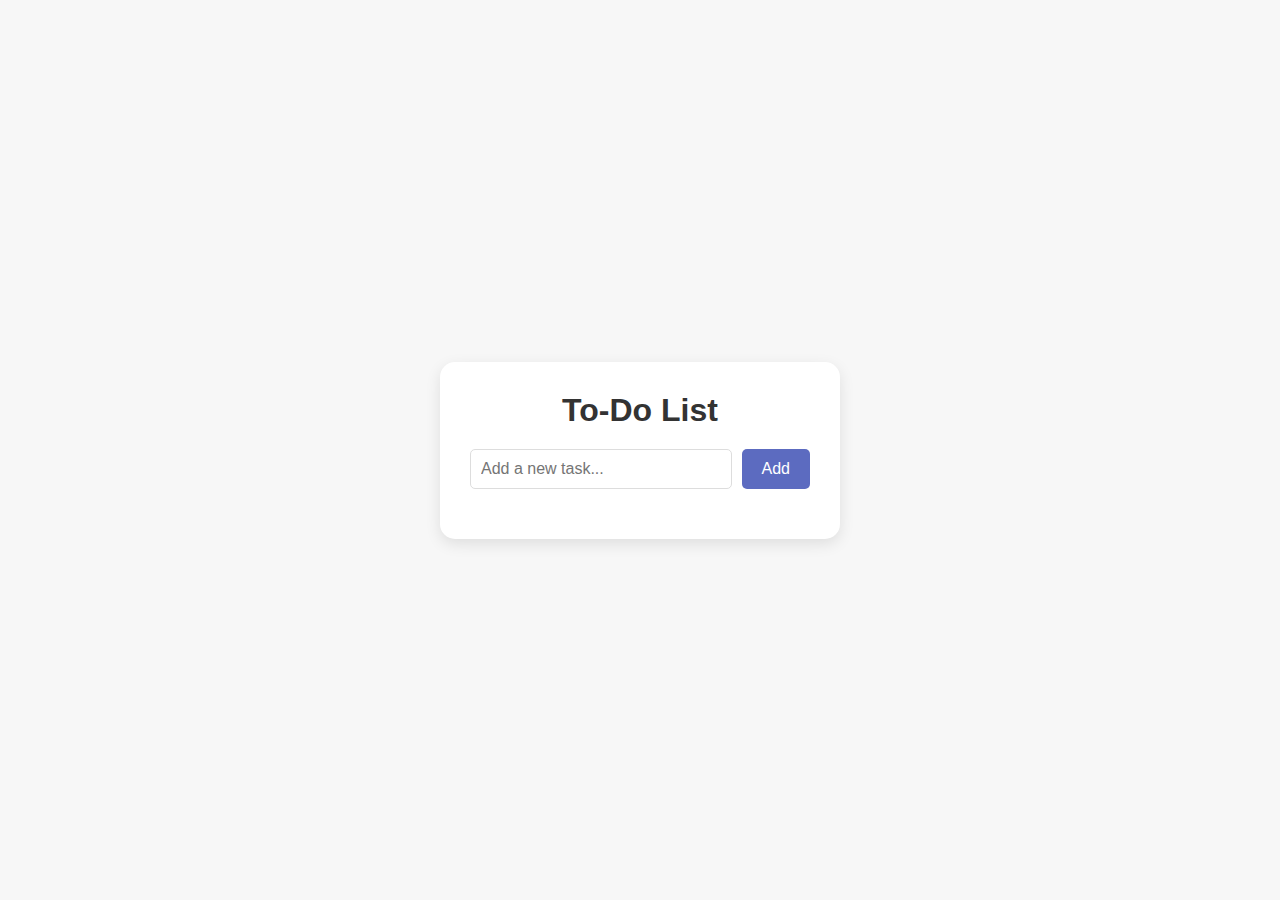
<file: index.html>
<!DOCTYPE html>
<html lang="en">
<head>
    <meta charset="UTF-8">
    <meta name="viewport" content="width=device-width, initial-scale=1.0">
    <title>To-Do List</title>
    <link rel="stylesheet" href="todo.css">
</head>
<body>
    <div class="container">
        <h1>To-Do List</h1>
        <div class="todo-input">
            <input type="text" id="taskInput" placeholder="Add a new task...">
            <button class="add-task-btn">Add</button>
        </div>
        <ul id="todoList"></ul>
    </div>

    <script src="todo.js"></script>
</body>
</html>
</file>
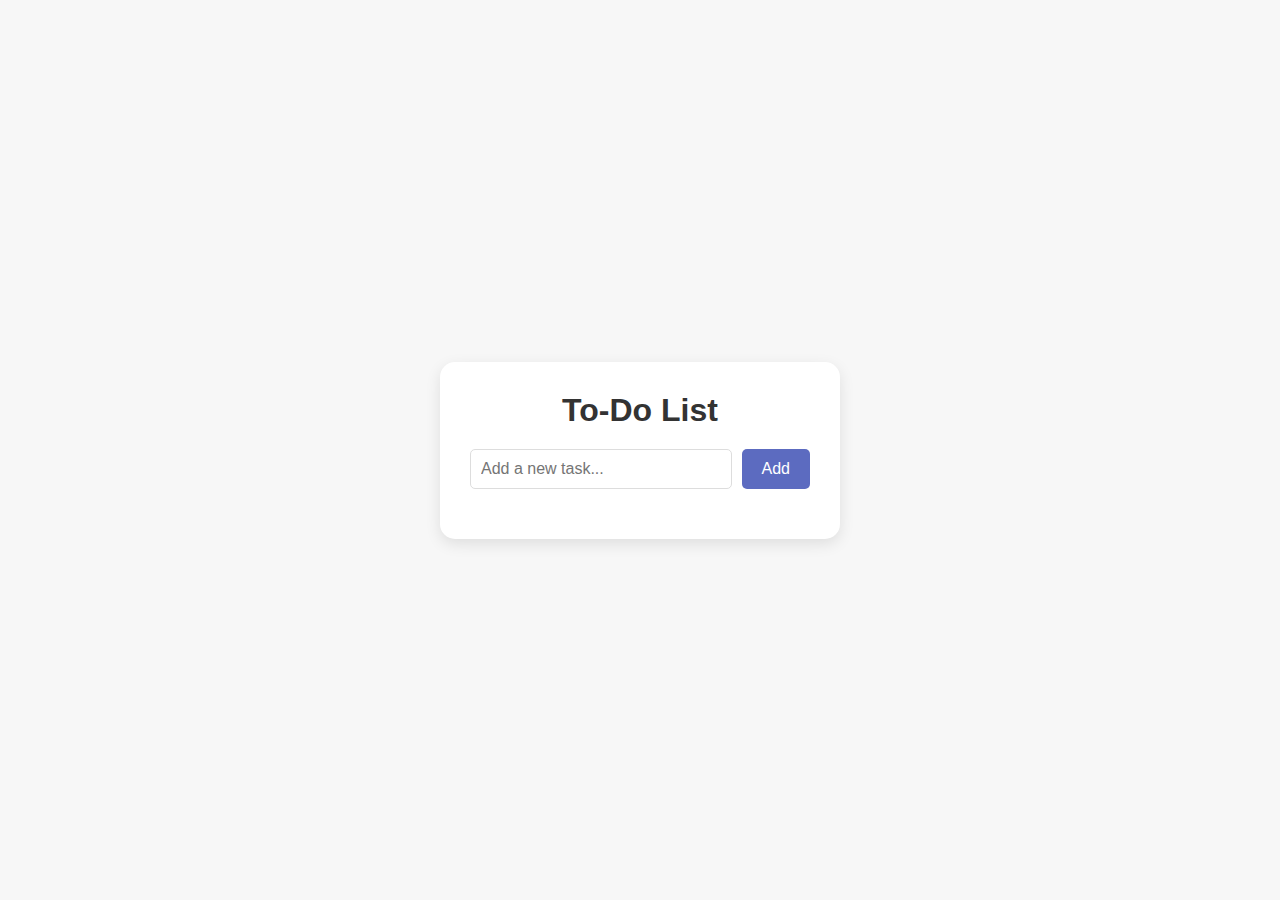
<file: todo.html>
<!DOCTYPE html>
<html lang="en">
<head>
    <meta charset="UTF-8">
    <meta name="viewport" content="width=device-width, initial-scale=1.0">
    <title>Beautiful To-Do List</title>
    <link rel="stylesheet" href="todo.css">
</head>
<body>
    <div class="container">
        <h1>To-Do List</h1>
        <div class="todo-input">
            <input type="text" id="taskInput" placeholder="Add a new task...">
            <button class="add-task-btn">Add</button>
        </div>
        <ul id="todoList"></ul>
    </div>

    <script src="todo.js"></script>
</body>
</html>
</file>
<file: todo.css>
* {
    margin: 0;
    padding: 0;
    box-sizing: border-box;
}

body {
    font-family: 'Arial', sans-serif;
    background-color: #f7f7f7;
    display: flex;
    justify-content: center;
    align-items: center;
    height: 100vh;
}

.container {
    background-color: #fff;
    padding: 30px;
    border-radius: 15px;
    box-shadow: 0px 5px 15px rgba(0, 0, 0, 0.1);
    width: 100%;
    max-width: 400px;
    text-align: center;
}

h1 {
    font-size: 2rem;
    margin-bottom: 20px;
    color: #333;
}

.todo-input {
    display: flex;
    gap: 10px;
}

input[type="text"] {
    flex: 1;
    padding: 10px;
    border: 1px solid #ddd;
    border-radius: 5px;
    font-size: 1rem;
}

button {
    padding: 10px 20px;
    border: none;
    background-color: #5c6bc0;
    color: #fff;
    font-size: 1rem;
    cursor: pointer;
    border-radius: 5px;
    transition: background-color 0.3s ease;
}

button:hover {
    background-color: #3949ab;
}

ul {
    list-style-type: none;
    margin-top: 20px;
}

li {
    padding: 15px;
    background-color: #eee;
    margin-bottom: 10px;
    border-radius: 5px;
    display: flex;
    justify-content: space-between;
    align-items: center;
    font-size: 1rem;
}

li.completed {
    text-decoration: line-through;
    opacity: 0.6;
}

li button {
    background-color: #e57373;
    border: none;
    color: white;
    border-radius: 5px;
    padding: 5px 10px;
    cursor: pointer;
    transition: background-color 0.3s ease;
}

li button:hover {
    background-color: #d32f2f;
}
</file>
